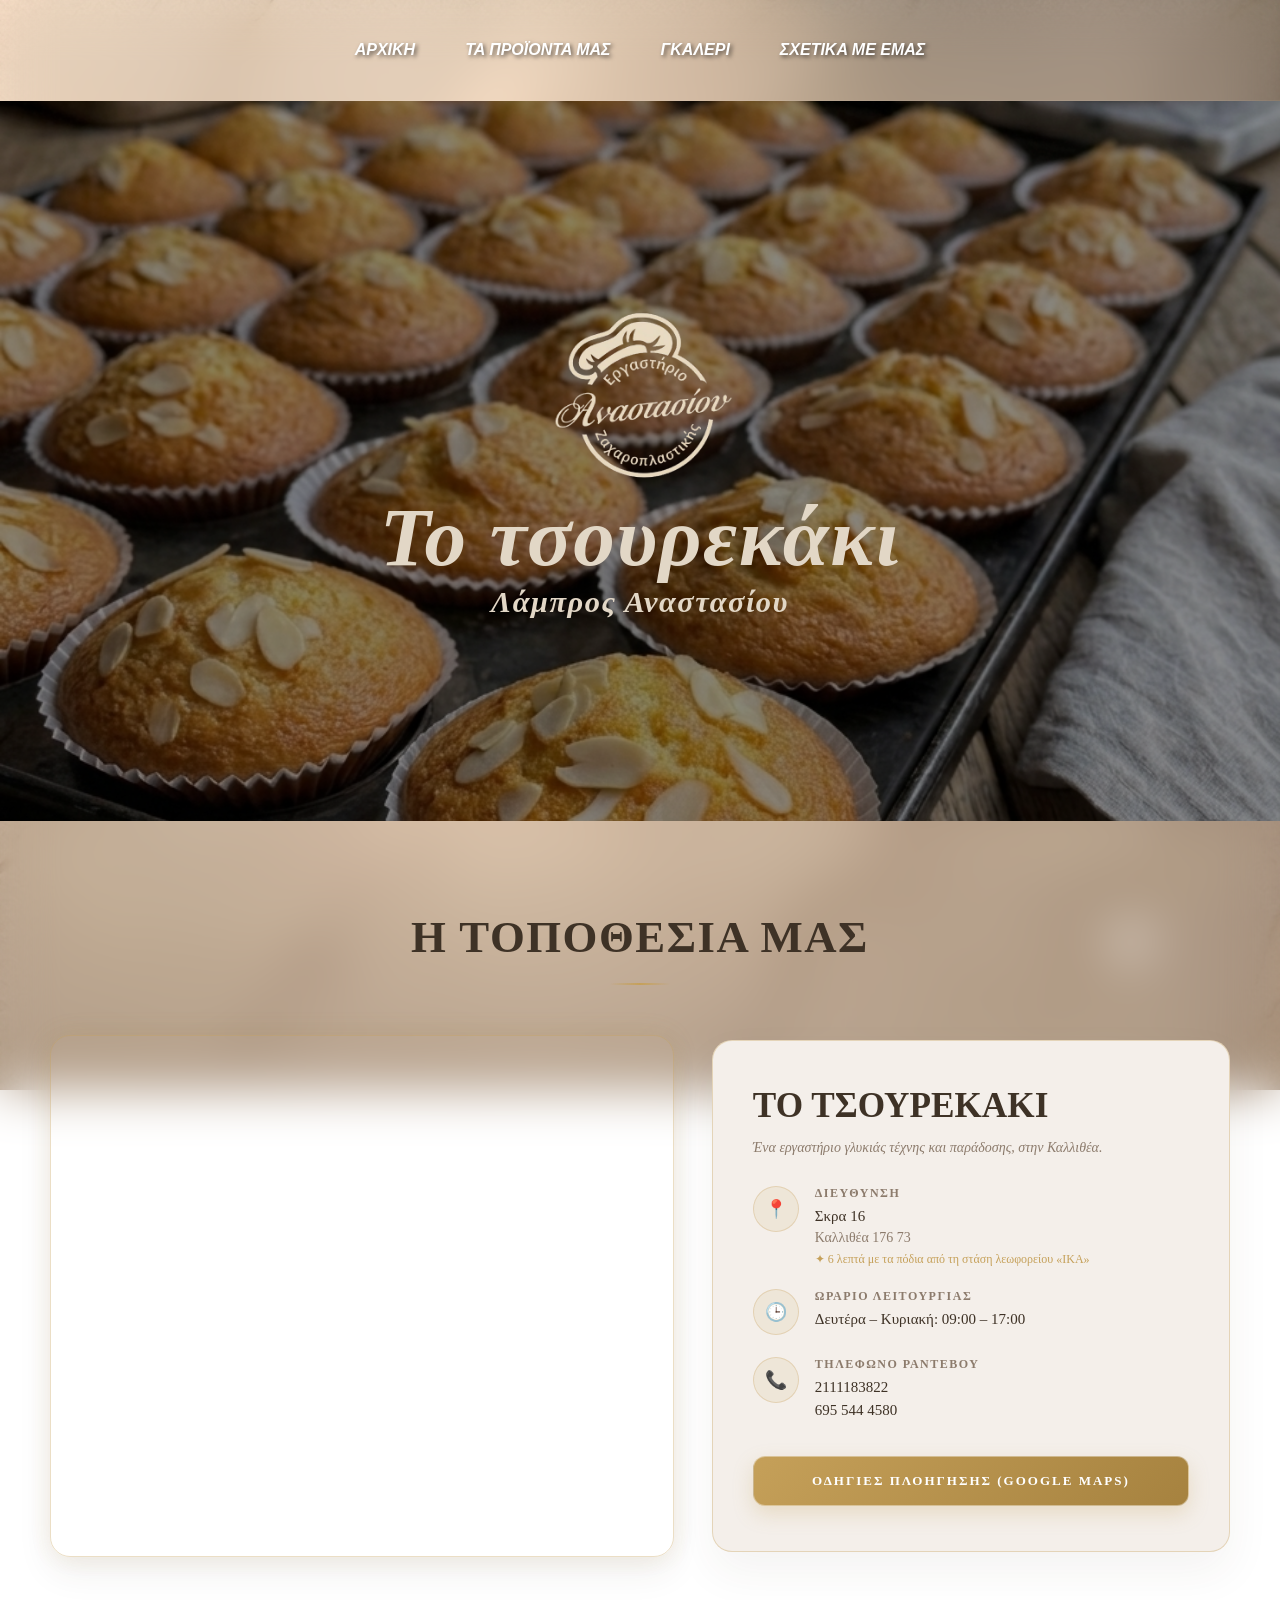
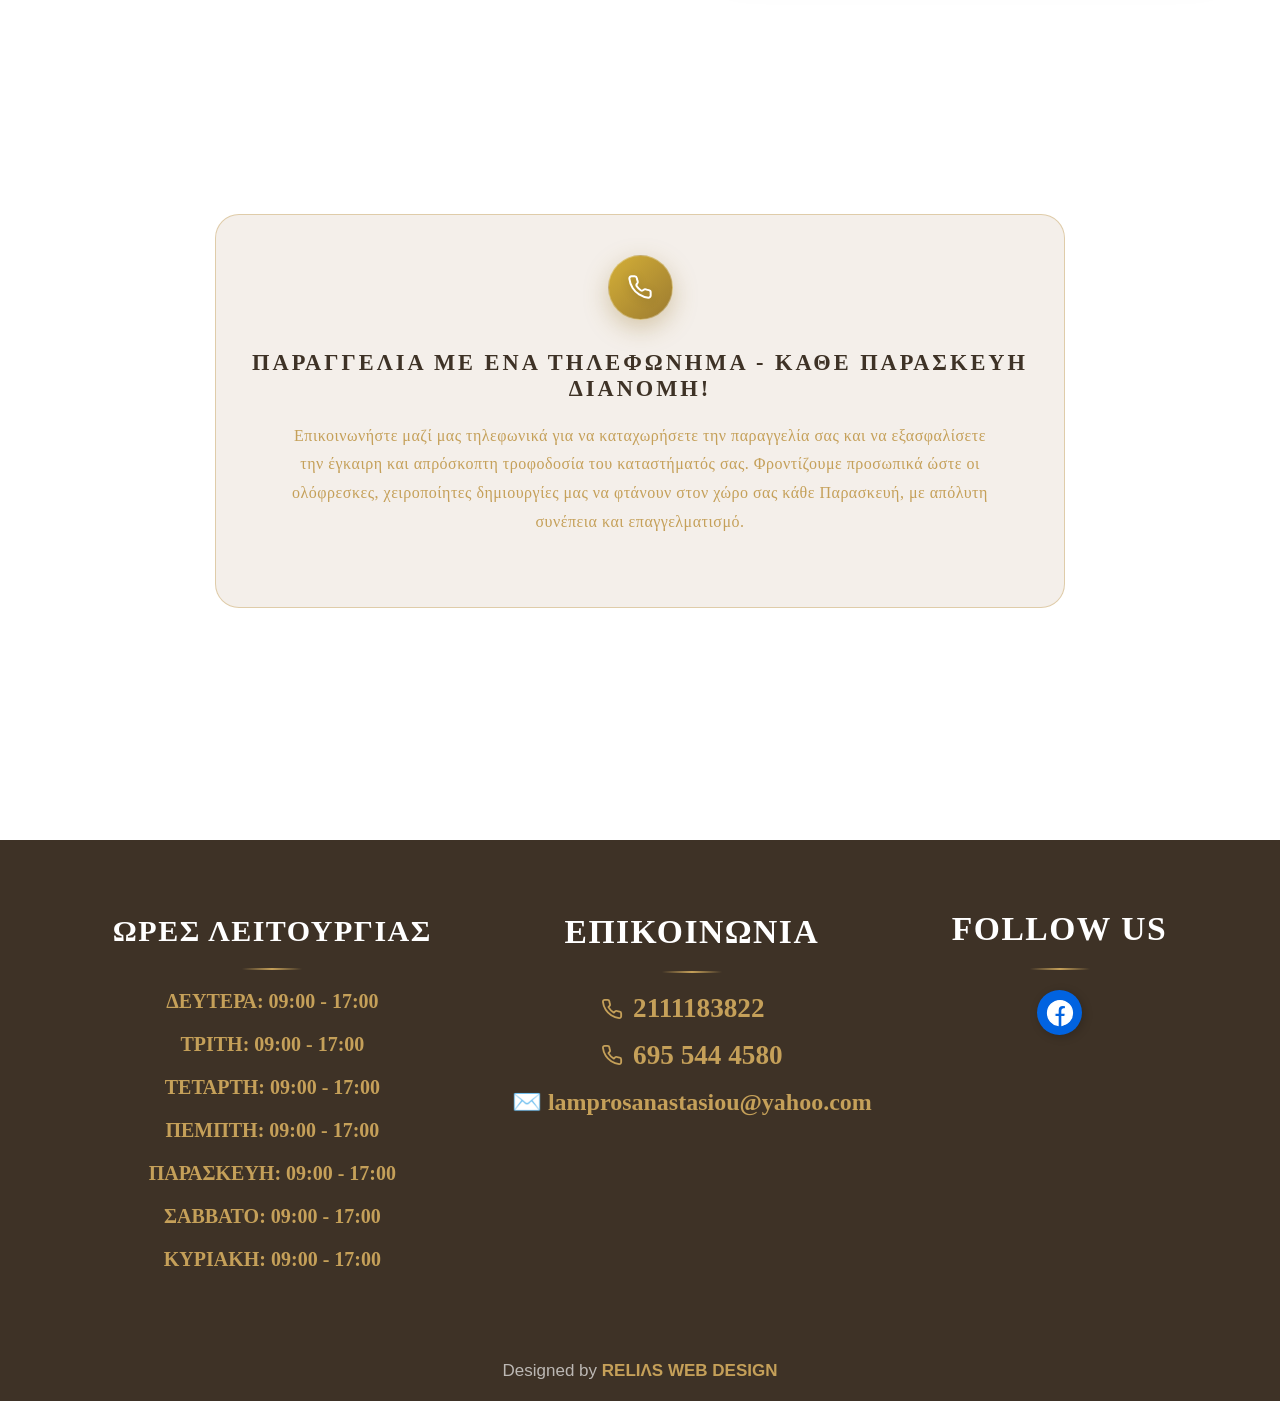
<file: index.html>
<!DOCTYPE html>
<html lang="el">
<head>
    <meta charset="UTF-8">
    <meta name="viewport" content="width=device-width, initial-scale=1.0">

    <!-- CSS & Favicon -->
    <link rel="stylesheet" href="style.css">
     <link rel="icon" type="image/png" href="images/logo-original-removebg-preview.png">

    <!-- SEO Title & Description -->
    <title>Το Τσουρεκάκι | Εργαστήριο Ζαχαροπλαστικής Καλλιθέα | Λάμπρος Αναστασίου</title>
    <meta name="description" content="Το Τσουρεκάκι στην Καλλιθέα (Λάμπρος Αναστασίου). Παραδοσιακός φούρνος & ζαχαροπλαστείο με 54 χρόνια ιστορίας. Αφράτα τσουρέκια, κέικ, muffin, ψωμί & παραδοσιακά γλυκά.">
    <meta name="keywords" content="Το Τσουρεκάκι, Το Τσουρεκάκι Καλλιθέα, Λάμπρος Αναστασίου, φούρνος Καλλιθέα, ζαχαροπλαστείο Καλλιθέα, αρτοποιείο Καλλιθέα, φρέσκο τσουρέκι Καλλιθέα, παραδοσιακό τσουρέκι, γλυκά Καλλιθέα, ψωμί Καλλιθέα, muffin Καλλιθέα, τσουρεκι, τσουρεκακι">

    <!-- Social Media / Open Graph Meta Tags -->
    <meta property="og:title" content="Το Τσουρεκάκι | Εργαστήριο Ζαχαροπλαστικής Καλλιθέα">
    <meta property="og:description" content="54 χρόνια παράδοσης στην Καλλιθέα. Ανακαλύψτε τα φρέσκα τσουρέκια, τα γλυκά και τα παραδοσιακά μας αρτοσκευάσματα.">
    <meta property="og:image" content="https://totsourekaki.gr/images/logo-original.jpg">
    <meta property="og:type" content="website">
    <meta property="og:url" content="https://totsourekaki.gr/">
    <meta property="og:locale" content="el_GR">

    <!-- Canonical URL -->
    <link rel="canonical" href="https://totsourekaki.gr/">

    <!-- Schema.org Data για τοπική αναζήτηση (Local SEO) -->
    <script type="application/ld+json">
    {
      "@context": "https://schema.org",
      "@type": "Bakery",
      "name": "Το Τσουρεκάκι",
      "image": "https://totsourekaki.gr/images/logo-original.jpg",
      "url": "https://totsourekaki.gr",
      "telephone": "+302111183822",
      "address": {
        "@type": "PostalAddress",
        "streetAddress": "Σκρά 16",
        "addressLocality": "Καλλιθέα",
        "postalCode": "17673",
        "addressRegion": "Αττική",
        "addressCountry": "GR"
      },
      "priceRange": "€"
    }
    </script>
</head>
<body>
    
    
        
    

   <!-- nav bar -->
<nav class="navbar">
    <ul>
        <!-- <img id="logo" class="logo-link" src="images/logo-original-removebg-preview.png" alt="TO TSOUREKAKI Logo"> -->
        <li><a href="index.html">ΑΡΧΙΚΗ</a></li>
        <li><a href="index-my-products.html">ΤΑ ΠΡΟΪΟΝΤΑ ΜΑΣ</a></li>
        <li><a href="gallery.html">ΓΚΑΛΕΡΙ</a></li>
        <li id="about"><a href="index-about-us.html">ΣΧΕΤΙΚΑ ΜΕ ΕΜΑΣ</a></li>
    </ul>
</nav>

    <div class="background-wrapper">
    <!-- Η εικόνα φόντου -->
    <img id="first_photo" src="images/background.jpg" alt="products">
    
    <!-- Το σκοτεινό κάλυμμα και το περιεχόμενο -->
    <div class="cover">
        <img id="bull" src="images/logo-original-removebg-preview.png" alt="TO TSOUREKAKI logo">
        <h1 id="name_of_logo">Το τσουρεκάκι</h1>
        <h1 id="shop">Λάμπρος Αναστασίου</h1>
        
    </div>
</div>








<div id="page_google_maps">




<div class="luxury-location-section">
    <div class="location-wrapper">
        
        <!-- ΤΙΤΛΟΣ SECTION -->
        <div class="location-header">
            
            <h2 class="location-title">Η ΤΟΠΟΘΕΣΙΑ ΜΑΣ</h2>
            <div class="booking-line"></div>
        </div>

        <!-- ΚΥΡΙΩΣ ΠΕΡΙΕΧΟΜΕΝΟ -->
        <div class="location-grid">
            
            <!-- 1. ΔΙΑΔΡΑΣΤΙΚΟΣ ΧΑΡΤΗΣ (GOOGLE MAP) -->
            <div class="map-box">
                <iframe src="https://www.google.com/maps/embed?pb=!1m18!1m12!1m3!1d3146.1833622798263!2d23.701664876154684!3d37.94950437194187!2m3!1f0!2f0!3f0!3m2!1i1024!2i768!4f13.1!3m3!1m2!1s0x14a1bd0055ac2001%3A0xd82c061d935b08c8!2zzqTOvyDOpM-Dzr_Phc-BzrXOus6xzrrOuSDOm86szrzPgM-Bzr_PgiDOkc69zrHPg8-EzrHPg86vzr_PhQ!5e0!3m2!1sel!2sgr!4v1791461508726!5m2!1sel!2sgr" width="600" height="450" style="border:0;" allowfullscreen="" loading="lazy" referrerpolicy="strict-origin-when-cross-origin"></iframe>
            </div>

            <!-- 2. ΠΟΛΥΤΕΛΗΣ ΚΑΡΤΑ ΠΛΗΡΟΦΟΡΙΩΝ -->
            <div class="location-card">
                <h3 class="salon-name">ΤΟ ΤΣΟΥΡΕΚΑΚΙ</h3>
                <p class="salon-tagline">Ένα εργαστήριο γλυκιάς τέχνης και παράδοσης, στην Καλλιθέα.</p>
                
                <div class="info-list">
                    
                    <!-- ΔΙΕΥΘΥΝΣΗ -->
                    <div class="info-item">
                        <div class="info-icon">📍</div>
                        <div class="info-text">
                            <strong>Διεύθυνση</strong>
                            <p>Σκρα 16</p>
                            <p class="sub-detail">Καλλιθέα 176 73</p>
                            <span class="sub-hint">✦ 6 λεπτά με τα πόδια από τη στάση λεωφορείου «ΙΚΑ»</span>
                        </div>
                    </div>

                    <!-- ΩΡΑΡΙΟ -->
                    <div class="info-item">
                        <div class="info-icon">🕒</div>
                        <div class="info-text">
                            <strong>Ωράριο Λειτουργίας</strong>
                            <p>Δευτέρα – Κυριακή: 09:00 – 17:00</p>
                            
                        </div>
                    </div>

                    <!-- ΤΗΛΕΦΩΝΟ -->
                    <div class="info-item">
                        <div class="info-icon">📞</div>
                        <div class="info-text">
                            <strong>Τηλέφωνο Ραντεβού</strong>
                            <p><a href="tel:2111183822">2111183822</a></p>
                            <p><a href="tel:6955444580">695 544 4580</a></p>
                        </div>
                    </div>

                </div>

                <!-- ΚΟΥΜΠΙ ΟΔΗΓΙΩΝ -->
                <a href="https://maps.app.goo.gl/dBEy4itP1bPoMY1t5" target="_blank" rel="noopener noreferrer" class="directions-btn">
                    ΟΔΗΓΙΕΣ ΠΛΟΗΓΗΣΗΣ (GOOGLE MAPS)
                </a>

            </div>

        </div>
    </div>
</div>
    


<div class="delivery">
    <div id="block-of-delivery">
        <a href="tel:+695 544 4580" style="text-decoration: none;">
         <button class="button">
            <svg xmlns="http://www.w3.org/2000/svg" width="32" viewBox="0 0 32 32" height="32" fill="none" class="svg-icon"><path stroke-width="2" stroke-linecap="round" stroke="#fff" fill-rule="evenodd" d="m24.8868 19.1288c-1.0274-.1308-2.036-.3815-3.0052-.7467-.7878-.29-1.6724-.1034-2.276.48-.797.8075-2.0493.9936-2.9664.3258-1.4484-1.055-2.7233-2.3295-3.7783-3.7776-.6681-.9168-.4819-2.1691.3255-2.9659.5728-.6019.7584-1.4748.4802-2.2577-.3987-.98875-.6792-2.02109-.8358-3.07557-.2043-1.03534-1.1138-1.7807-2.1694-1.77778h-3.18289c-.60654-.00074-1.18614.25037-1.60035.69334-.40152.44503-.59539 1.03943-.53345 1.63555.344 3.31056 1.47164 6.49166 3.28961 9.27986 1.64878 2.5904 3.84608 4.7872 6.43688 6.4356 2.7927 1.797 5.9636 2.9227 9.2644 3.289h.1778c.5409.0036 1.0626-.2 1.4581-.569.444-.406.6957-.9806.6935-1.5822v-3.1821c.0429-1.0763-.7171-2.0185-1.7782-2.2046z" clip-rule="evenodd"></path></svg>
        </button>
        </a>
        
            <h1 id="title-of-delivery">ΠΑΡΑΓΓΕΛΙΑ ΜΕ ΕΝΑ ΤΗΛΕΦΩΝΗΜΑ - ΚΑΘΕ ΠΑΡΑΣΚΕΥΗ ΔΙΑΝΟΜΗ!</h1>
<p id="delivery-text">Επικοινωνήστε μαζί μας τηλεφωνικά για να καταχωρήσετε την παραγγελία σας και να εξασφαλίσετε την έγκαιρη και απρόσκοπτη τροφοδοσία του καταστήματός σας. Φροντίζουμε προσωπικά ώστε οι ολόφρεσκες, χειροποίητες δημιουργίες μας να φτάνουν στον χώρο σας κάθε Παρασκευή, με απόλυτη συνέπεια και επαγγελματισμό.</p>
<!-- <p id="phone-number-delivery">Τηλέφωνα: <br> <br> 2111183822<br> <br> 695 544 4580</p> -->

        </div>
</div>




<div class="info-container">
    <div class="hours-box">
        <p id="open">ΩΡΕΣ ΛΕΙΤΟΥΡΓΙΑΣ</p>
        <div class="booking-line"></div>
        <p>ΔΕΥΤΕΡΑ: 09:00 - 17:00</p>
        <p>ΤΡΙΤΗ: 09:00 - 17:00</p>
        <p>ΤΕΤΑΡΤΗ: 09:00 - 17:00</p>
        <p>ΠΕΜΠΤΗ: 09:00 - 17:00</p>
        <p>ΠΑΡΑΣΚΕΥΗ: 09:00 - 17:00</p>
        <p>ΣΑΒΒΑΤΟ: 09:00 - 17:00</p>
        <p>ΚΥΡΙΑΚΗ: 09:00 - 17:00</p>
    </div>

    <div class="tel-box">
        <p id="contact">ΕΠΙΚΟΙΝΩΝΙΑ</p>
        <div class="booking-line"></div>
        <h3 id="tel">
    <a href="tel:2117252531" style="margin-bottom: 15px;">
        <svg width="22" height="22" viewBox="0 0 24 24" fill="none" stroke="currentColor" stroke-width="2" stroke-linecap="round" stroke-linejoin="round">
            <path d="M22 16.92v3a2 2 0 0 1-2.18 2 19.79 19.79 0 0 1-8.63-3.07 19.5 19.5 0 0 1-6-6 19.79 19.79 0 0 1-3.07-8.67A2 2 0 0 1 4.11 2h3a2 2 0 0 1 2 1.72 12.84 12.84 0 0 0 .7 2.81 2 2 0 0 1-.45 2.11L8.09 9.91a16 16 0 0 0 6 6l1.27-1.27a2 2 0 0 1 2.11-.45 12.84 12.84 0 0 0 2.81.7A2 2 0 0 1 22 16.92z"></path>
        </svg>
        <span>2111183822</span>
        
    </a>
    <br>
    <a href="tel:6955444580">
        <svg width="22" height="22" viewBox="0 0 24 24" fill="none" stroke="currentColor" stroke-width="2" stroke-linecap="round" stroke-linejoin="round">
            <path d="M22 16.92v3a2 2 0 0 1-2.18 2 19.79 19.79 0 0 1-8.63-3.07 19.5 19.5 0 0 1-6-6 19.79 19.79 0 0 1-3.07-8.67A2 2 0 0 1 4.11 2h3a2 2 0 0 1 2 1.72 12.84 12.84 0 0 0 .7 2.81 2 2 0 0 1-.45 2.11L8.09 9.91a16 16 0 0 0 6 6l1.27-1.27a2 2 0 0 1 2.11-.45 12.84 12.84 0 0 0 2.81.7A2 2 0 0 1 22 16.92z"></path>
        </svg>
        <span>695 544 4580</span>
        
    </a>
</h3>
        <a id="email" href="mailto:lamprosanastasiou@gmail.com" class="email-link">✉️ lamprosanastasiou@yahoo.com</a>
    </div>

    <div class="social-box">
        <p id="follow-title">FOLLOW US</p>
        <div class="booking-line"></div>
        <a href="https://www.facebook.com/groups/244526065632083/" target="_blank" style="text-decoration: none;">
        
<!-- From Uiverse.io by Yaya12085 --> 
<button class="Btn">
  
  <div class="sign"><svg fill="#ffffff" viewBox="0 0 24 24" xmlns="http://www.w3.org/2000/svg" stroke="#ffffff"><g id="SVGRepo_bgCarrier" stroke-width="0"></g><g id="SVGRepo_tracerCarrier" stroke-linecap="round" stroke-linejoin="round"></g><g id="SVGRepo_iconCarrier"> <path d="M12 2.03998C6.5 2.03998 2 6.52998 2 12.06C2 17.06 5.66 21.21 10.44 21.96V14.96H7.9V12.06H10.44V9.84998C10.44 7.33998 11.93 5.95998 14.22 5.95998C15.31 5.95998 16.45 6.14998 16.45 6.14998V8.61998H15.19C13.95 8.61998 13.56 9.38998 13.56 10.18V12.06H16.34L15.89 14.96H13.56V21.96C15.9164 21.5878 18.0622 20.3855 19.6099 18.57C21.1576 16.7546 22.0054 14.4456 22 12.06C22 6.52998 17.5 2.03998 12 2.03998Z"></path> </g></svg></div>
  
  <div class="text">Facebook</div>
</button>






  
        </a>
    </div>
</div>

<div class="footer-signature">
    <a id="link_relias" href="https://www.reliaswebdesign.gr/">
    Designed by <span class="designer-name">RELIΛS WEB DESIGN</span>
    </a>
</div>



   


</body>
</html>
</file>
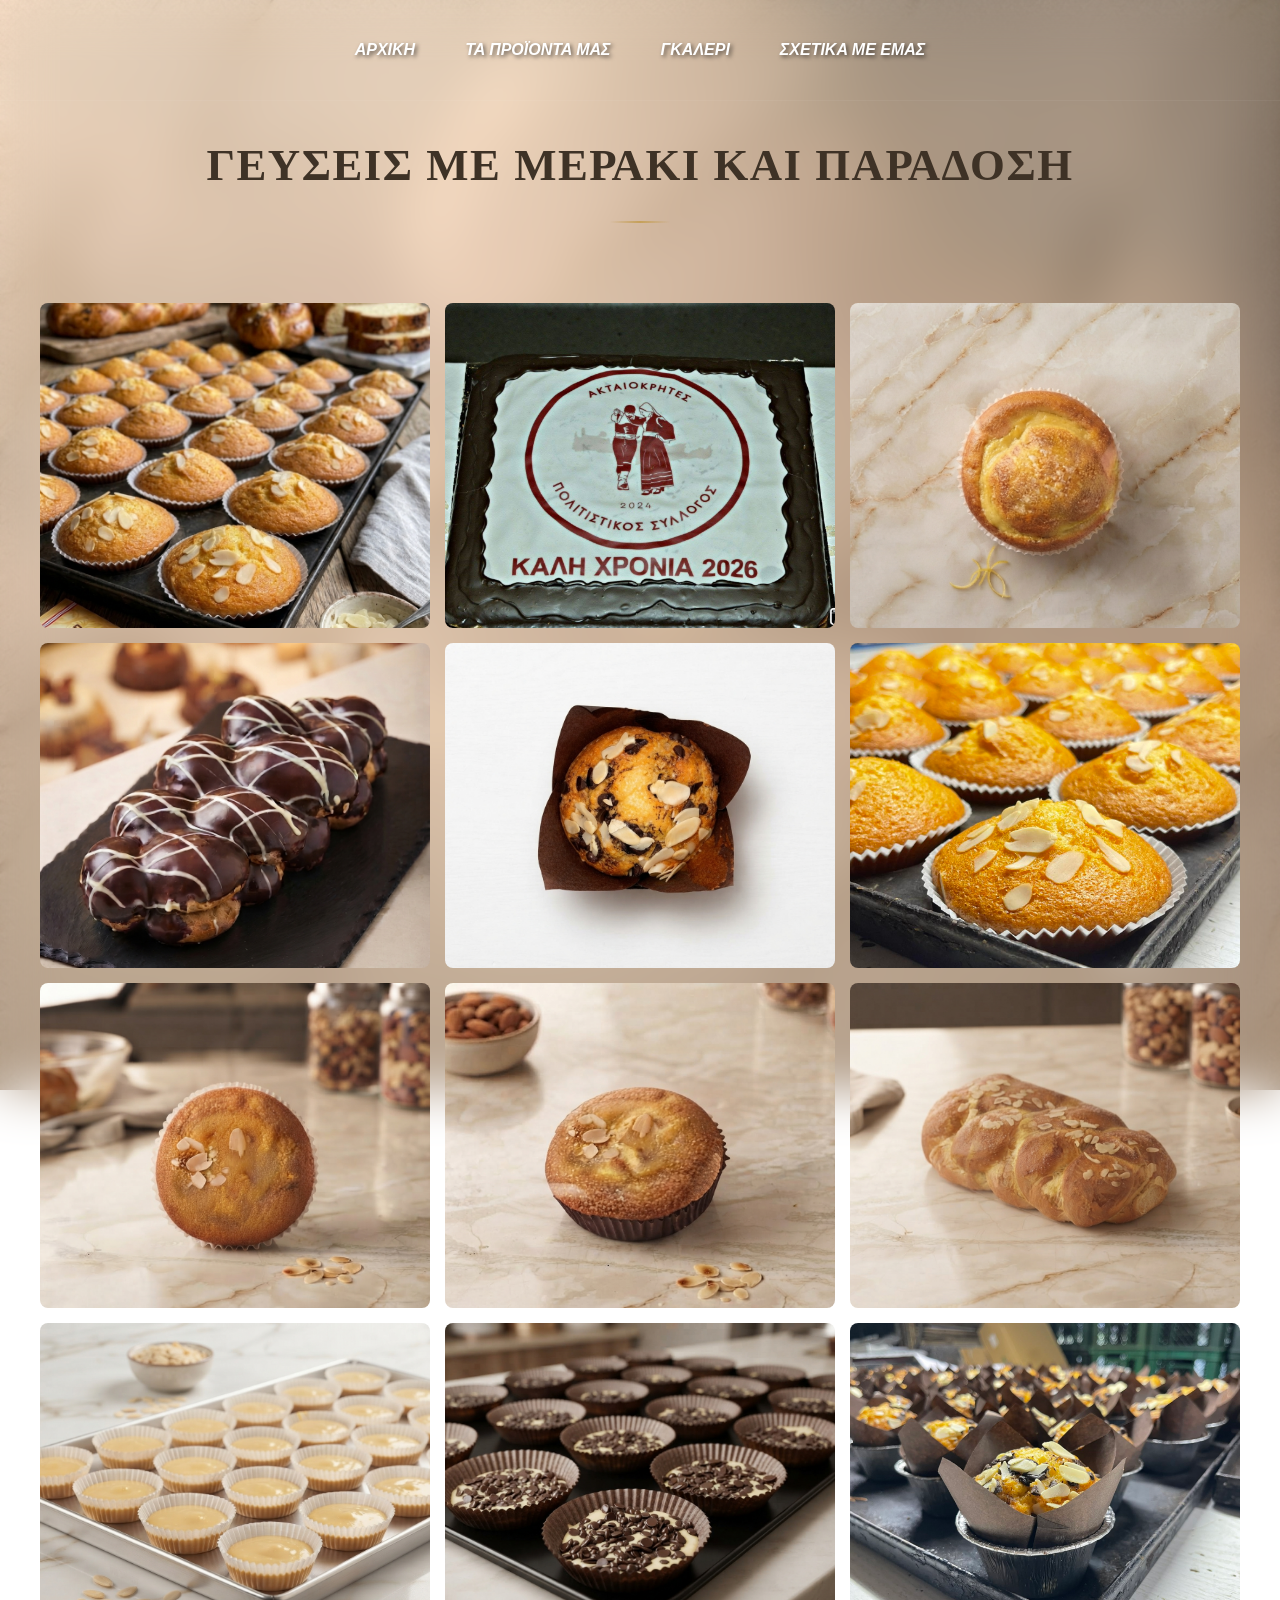
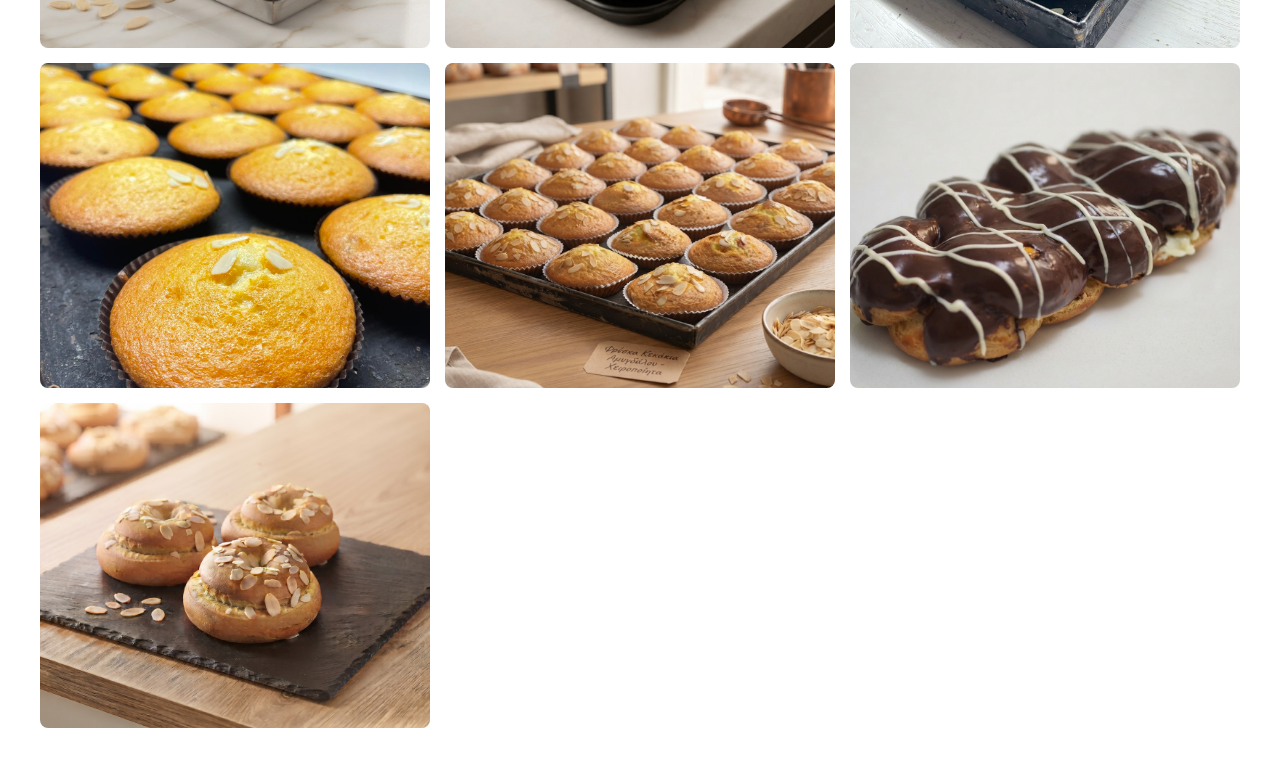
<file: gallery.html>
<!DOCTYPE html>
<html lang="en">
<head>
    <meta charset="UTF-8">
    <meta name="viewport" content="width=device-width, initial-scale=1.0">
    <title>ΤΟ ΤΣΟΥΡΕΚΑΚΙ | ΓΚΑΛΕΡΙ</title>
    <link rel="stylesheet" href="gallery.css">
    <link rel="icon" href="images/logo-original.jpg" type="image/png">
</head>
<body>
    

   <nav class="navbar">
    <ul>
        <!-- <img id="logo" class="logo-link" src="images/logo background.png" alt="Alexis Butchery Logo"> -->
        <li><a href="index.html">ΑΡΧΙΚΗ</a></li>
        <li><a href="index-my-products.html">ΤΑ ΠΡΟΪΟΝΤΑ ΜΑΣ</a></li>
        <li><a href="gallery.html">ΓΚΑΛΕΡΙ</a></li>
        <li id="about"><a href="index-about-us.html">ΣΧΕΤΙΚΑ ΜΕ ΕΜΑΣ</a></li>
    </ul>
</nav>

<div>

    <h1 id="title-gallery">ΓΕΥΣΕΙΣ ΜΕ ΜΕΡΑΚΙ ΚΑΙ ΠΑΡΑΔΟΣΗ</h1>
    <div class="booking-line"></div>


    <div class="gallery">
        <img src="images/background.jpg" alt="ALEXIS BUTCHERY">
        <img src="images/pita.jpg" alt="ALEXIS BUTCHERY">
        <img src="images/lemoni siskevasmeno.jpg" alt="ALEXIS BUTCHERY">
        <img src="images/tsoureki-sokolatenio2.jpg" alt="ALEXIS BUTCHERY">
        <img src="images/muffins.jpg" alt="ALEXIS BUTCHERY">
        <img src="images/sketo polla.jpg" alt="ALEXIS BUTCHERY">
        <img src="images/sketo siskevasmeno.jpg" alt="ALEXIS BUTCHERY">
        <img src="images/sokolata siskevasmeno.jpg" alt="ALEXIS BUTCHERY">
        <img src="images/tsoureki.jpg" alt="ALEXIS BUTCHERY">
        <img src="images/prin.jpg" alt="ALEXIS BUTCHERY">
        <img src="images/sokolata prin.jpg" alt="ALEXIS BUTCHERY">
        <img src="images/muffins2.jpg" alt="ALEXIS BUTCHERY">
        <img src="images/sokolata polla.jpg" alt="ALEXIS BUTCHERY">
        <img src="images/sketo polla gemini.jpg" alt="ALEXIS BUTCHERY">
        <img src="images/tsoureki-sokolatenio.jpg" alt="ALEXIS BUTCHERY">
        <img src="images/tsoureki mikro.jpg" alt="ALEXIS BUTCHERY">
    </div>
</div>





</body>
</html>
</file>
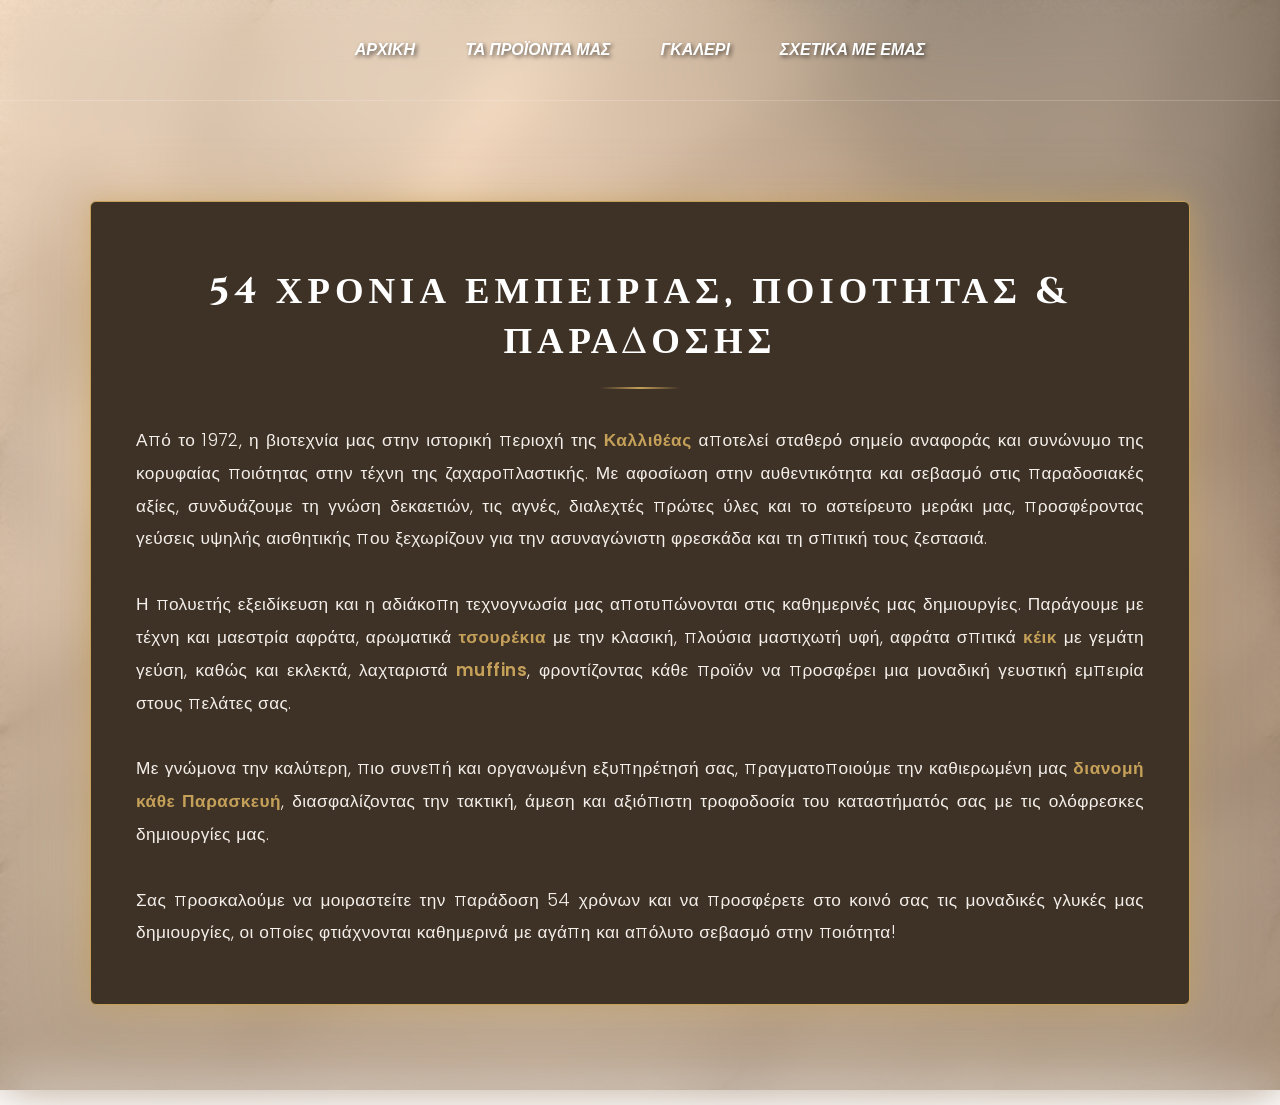
<file: index-about-us.html>
<!DOCTYPE html>
<html lang="el">
<head>
    <meta charset="UTF-8">
    <meta name="viewport" content="width=device-width, initial-scale=1.0">
    <title>ΤΟ ΤΣΟΥΡΕΚΑΚΙ | ΣΧΕΤΙΚΑ ΜΕ ΕΜΑΣ</title>
    <link rel="stylesheet" href="style-about-us.css">
    <link href="https://fonts.googleapis.com/css2?family=Poppins:wght@400;600;800&display=swap" rel="stylesheet">
    <link rel="icon" href="images/logo-original.jpg" type="image/png">
    <link href="https://fonts.googleapis.com/css2?family=Cinzel:wght@600;700&display=swap" rel="stylesheet">
</head>
<body>

   <!-- nav bar -->
<nav class="navbar">
    <ul>
        <!-- <img id="logo" class="logo-link" src="images/logo background.png" alt="ΤΟ ΤΣΟΥΡΕΚΑΚΙ"> -->
        <li><a href="index.html">ΑΡΧΙΚΗ</a></li>
        <li><a href="index-my-products.html">ΤΑ ΠΡΟΪΟΝΤΑ ΜΑΣ</a></li>
        <li><a href="gallery.html">ΓΚΑΛΕΡΙ</a></li>
        <li id="about"><a href="index-about-us.html">ΣΧΕΤΙΚΑ ΜΕ ΕΜΑΣ</a></li>
    </ul>
</nav>



<div class="div_paragraph">
    <h1 class="title_of_paragraph">54 ΧΡΟΝΙΑ ΕΜΠΕΙΡΙΑΣ, ΠΟΙΟΤΗΤΑΣ & ΠΑΡΑΔΟΣΗΣ</h1>
    <div class="booking-line"></div>
    <p id="paragraph">
        Από το 1972, η βιοτεχνία μας στην ιστορική περιοχή της <strong>Καλλιθέας</strong> αποτελεί σταθερό σημείο αναφοράς και συνώνυμο της κορυφαίας ποιότητας στην τέχνη της ζαχαροπλαστικής. Με αφοσίωση στην αυθεντικότητα και σεβασμό στις παραδοσιακές αξίες, συνδυάζουμε τη γνώση δεκαετιών, τις αγνές, διαλεχτές πρώτες ύλες και το αστείρευτο μεράκι μας, προσφέροντας γεύσεις υψηλής αισθητικής που ξεχωρίζουν για την ασυναγώνιστη φρεσκάδα και τη σπιτική τους ζεστασιά.<br><br>

        Η πολυετής εξειδίκευση και η αδιάκοπη τεχνογνωσία μας αποτυπώνονται στις καθημερινές μας δημιουργίες. Παράγουμε με τέχνη και μαεστρία αφράτα, αρωματικά <strong>τσουρέκια</strong> με την κλασική, πλούσια μαστιχωτή υφή, αφράτα σπιτικά <strong>κέικ</strong> με γεμάτη γεύση, καθώς και εκλεκτά, λαχταριστά <strong>muffins</strong>, φροντίζοντας κάθε προϊόν να προσφέρει μια μοναδική γευστική εμπειρία στους πελάτες σας.<br><br>

        Με γνώμονα την καλύτερη, πιο συνεπή και οργανωμένη εξυπηρέτησή σας, πραγματοποιούμε την καθιερωμένη μας <strong>διανομή κάθε Παρασκευή</strong>, διασφαλίζοντας την τακτική, άμεση και αξιόπιστη τροφοδοσία του καταστήματός σας με τις ολόφρεσκες δημιουργίες μας.<br><br>

        Σας προσκαλούμε να μοιραστείτε την παράδοση 54 χρόνων και να προσφέρετε στο κοινό σας τις μοναδικές γλυκές μας δημιουργίες, οι οποίες φτιάχνονται καθημερινά με αγάπη και απόλυτο σεβασμό στην ποιότητα!
    </p>
</div>
</file>
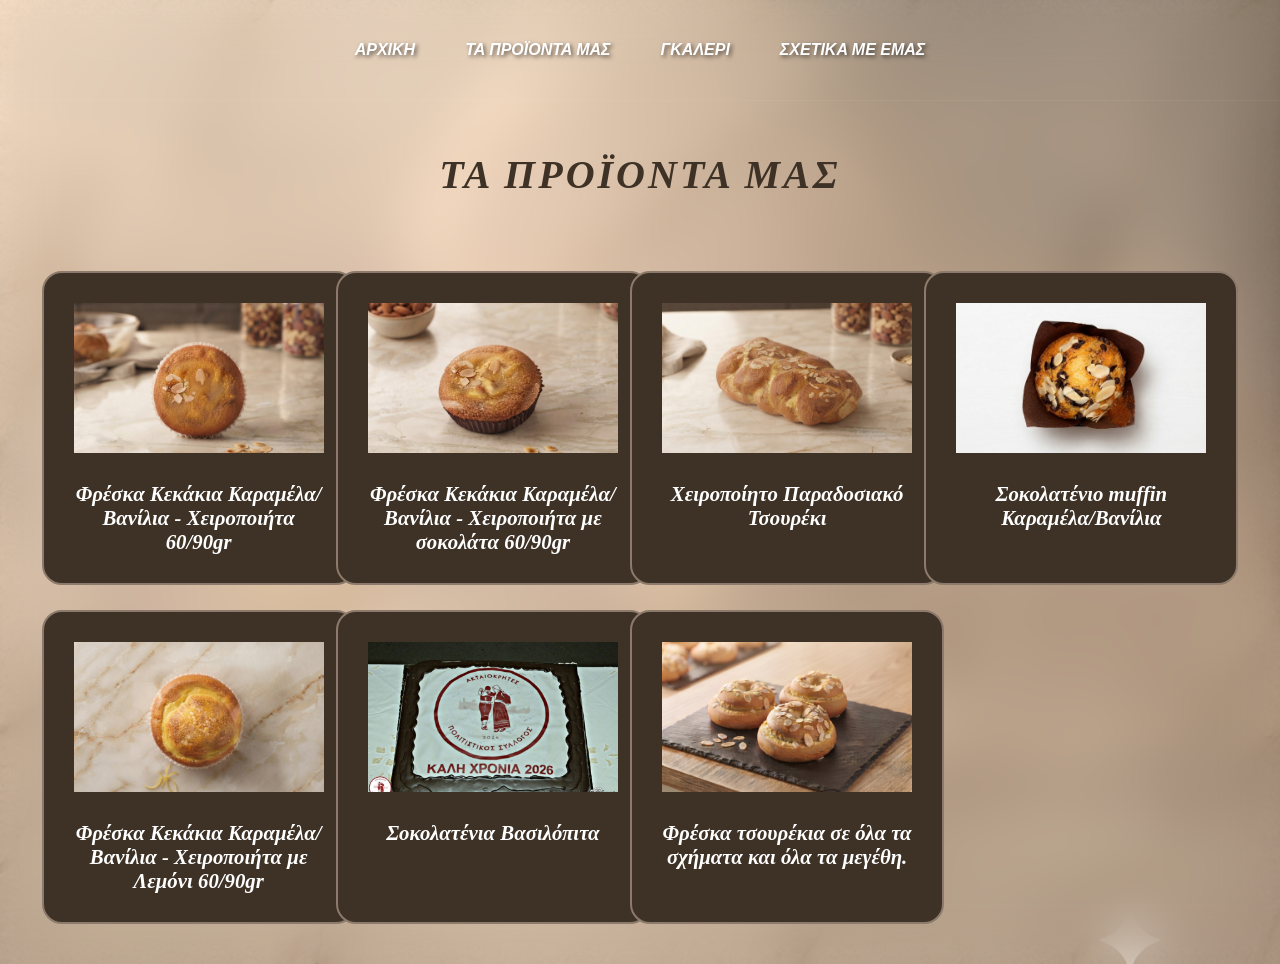
<file: index-my-products.html>
<!DOCTYPE html>
<html lang="en">
<head>
    <meta charset="UTF-8">
    <meta name="viewport" content="width=device-width, initial-scale=1.0">
    <link rel="stylesheet" href="style-my-products.css">
    <title>ΤΟ ΤΣΟΥΡΕΚΑΚΙ | ΤΑ ΠΡΟΪΟΝΤΑ ΜΑΣ</title>
    <link rel="icon" href="images/logo-original.jpg" type="image/png"> 
</head>
<body>

<div class="background-image"></div>
    <div class="blur-overlay"></div>

    <!-- nav bar -->
<nav class="navbar">
    <ul>
        <!-- <img id="logo" class="logo-link" src="images/logo background.png" alt="Alexis Butchery Logo"> -->
        <li><a href="index.html">ΑΡΧΙΚΗ</a></li>
        <li><a href="index-my-products.html">ΤΑ ΠΡΟΪΟΝΤΑ ΜΑΣ</a></li>
        <li><a href="gallery.html">ΓΚΑΛΕΡΙ</a></li>
        <li id="about"><a href="index-about-us.html">ΣΧΕΤΙΚΑ ΜΕ ΕΜΑΣ</a></li>
    </ul>
</nav>

<h2 class="section-label">ΤΑ ΠΡΟΪΟΝΤΑ ΜΑΣ</h2>

<section class="services-section">
    <div class="services-grid">
        <div class="service-box">
            <div class="icon">
                <img class="product-img" src="images/sketo siskevasmeno.jpg" alt="Λωξάνδρα">
            </div>
            <h3 class="product-title">Φρέσκα Κεκάκια Καραμέλα/Βανίλια - Χειροποιήτα 60/90gr</h3>
        </div>

        <div class="service-box">
            <div class="icon">
                <img class="product-img" src="images/sokolata siskevasmeno.jpg" alt="Κριθαρότο Λαχανικών">
            </div>
            <h3 class="product-title">Φρέσκα Κεκάκια Καραμέλα/Βανίλια - Χειροποιήτα με σοκολάτα 60/90gr</h3>
        </div>

        <div class="service-box">
            <div class="icon">
                <img class="product-img" src="images/tsoureki.jpg" alt="Ριζότο του Αγρότη">
            </div>
            <h3 class="product-title">Χειροποίητο Παραδοσιακό Τσουρέκι</h3>
        </div>

        <div class="service-box">
            <div class="icon">
                <img class="product-img" src="images/muffins.jpg" alt="Ριζότο του καλοφαγά">
            </div>
            <h3 class="product-title">Σοκολατένιο muffin Καραμέλα/Βανίλια</h3>
        </div>

        <div class="service-box">
            <div class="icon">
                <img class="product-img" src="images/lemoni siskevasmeno.jpg" alt="Κριθαρότο για κοτόπουλο">
            </div>
            <h3 class="product-title">Φρέσκα Κεκάκια Καραμέλα/Βανίλια - Χειροποιήτα με Λεμόνι 60/90gr</h3>
        </div>

        <div class="service-box">
            <div class="icon">
                <img class="product-img" src="images/pita.jpg" alt="Πίτα">
            </div>
            <h3 class="product-title">Σοκολατένια Βασιλόπιτα</h3>
        </div>
        
        <div class="service-box">
            <div class="icon">
                <img class="product-img" src="images/tsoureki mikro.jpg" alt="Πίτα">
            </div>
            <h3 class="product-title">Φρέσκα τσουρέκια σε όλα τα σχήματα και όλα τα μεγέθη.</h3>
        </div>

         


        
  
    </div>
</section>



</body>
</html>
</file>
<file: style.css>
:root {
    --gold-primary: #C5A059;     /* Το ζεστό χρυσό της φωτογραφίας */
    --gold-hover: #A6823F;       /* Πιο σκούρο χρυσό για το hover */
    --bg-marble: #F4EFEA;        /* Απαλό μπεζ / μαρμάρινο φόντο */
    --card-bg: #FFFFFF;          /* Καθαρό λευκό για την κάρτα */
    --text-dark: #3E3226;        /* Σκούρο σοκολατί/καφέ για τα γράμματα (όχι μαύρο) */
    --text-muted: #8C7B6C;       /* Απαλό γκρι-καφέ για τις ετικέτες */
}

body {
    margin: 0;
    padding: 0;
    box-sizing: border-box;
    background-image: url('images/Gemini_Generated_Image_6t20ou6t20ou6t20.png');
    background-attachment: fixed;
    background-position: center;
    background-repeat: no-repeat;
    background-size: cover;
    min-height: 100vh; 
    backdrop-filter: blur(25px);
    -webkit-backdrop-filter: blur(25px);  
}







/* --- 1. ΓΕΝΙΚΕΣ ΡΥΘΜΙΣΕΙΣ NAVBAR --- */
.navbar ul {
    list-style-type: none;
    background: rgba(10, 25, 32, 0);
    backdrop-filter: blur(25px);
    margin: 0;
    padding: 0 5%; 
    display: flex;
    align-items: center;    
    justify-content: center; /* Κεντράρει τα li (Home, κλπ) στη μέση */
    height: 100px;
    position: relative;      /* Απαραίτητο για να στοιχιστεί το logo απόλυτα */
    border-bottom: 1px solid rgba(255, 255, 255, 0.05);
    font-style: italic;
}

/* --- 2. ΡΥΘΜΙΣΕΙΣ LOGO (ΤΕΡΜΑ ΑΡΙΣΤΕΡΑ) --- */
.logo-link {
    position: absolute;      /* Βγάζει το logo από τη ροή και το "καρφώνει" */
    left: 3%;                /* Τέρμα αριστερά (ίδιο margin με το padding του ul) */
    background: none !important;
    border: none !important;
    padding: 0 !important;
    margin: 0 !important;
    box-shadow: none !important;
    display: flex;
    align-items: center;
    text-decoration: none;
}

#logo {
    height: 80px; 
    width: auto;
    background: transparent !important;
    transition: transform 0.3s ease;
}

/* --- 3. ΡΥΘΜΙΣΕΙΣ ΓΙΑ ΤΑ LINKS (MENU) --- */
.navbar li {
    display: flex;
    align-items: center;
    margin: 0 5px; /* Μικρή απόσταση μεταξύ των λέξεων */
}

/* Αφαιρούμε το "order" γιατί τώρα τα θέλουμε στη σειρά τους */
.navbar li { order: unset !important; }

.navbar a {
    font-family: 'Oswald', sans-serif;
    font-size: 1rem;
    color: white;
    text-decoration: none;
    padding: 12px 20px;
    border-radius: 12px;
    text-transform: uppercase;
    font-weight: 600;
    text-shadow: 2px 2px 4px rgba(0, 0, 0, 0.6);
    transition: all 0.4s ease;
}

/* HOVER ΓΙΑ ΤΑ LINKS */
.navbar a:not(.logo-link):hover {
    background: rgba(255, 255, 255, 0.08);
    transform: translateY(-3px);
    color: var(--gold-primary);
}
#name_of_logo, #shop {
    font-family: 'Playfair Display', serif;
    font-style: italic;
    font-weight: 700;
    letter-spacing: 1.5px;
    color: RGB(226, 215, 198);
    
    text-align: center;
}

/* --- 4. RESPONSIVE ΓΙΑ ΚΙΝΗΤΑ --- */
@media (max-width: 950px) {
    .navbar ul {
        height: 90px; /* Μικρύναμε ελαφρώς το ύψος */
        flex-direction: row; 
        flex-wrap: nowrap; /* ΚΡΙΣΙΜΟ: Απαγορεύει στις λέξεις να αλλάξουν γραμμή */
        justify-content: space-between; 
        padding: 0 10px; /* Λιγότερο κενό δεξιά-αριστερά στην οθόνη */
    }
    
    .logo-link {
        position: static; 
        margin: 0 !important;
    }

    #logo {
        height: 45px; /* Μικραίνει το logo για να δώσει χώρο στις λέξεις */
    }

    .navbar li {
        margin: 0 1px; /* Ελάχιστο κενό ανάμεσα στα li */
    }

    .navbar a {
        font-size: 0.7rem; /* Πιο μικρή γραμματοσειρά για να χωράνε σίγουρα */
        padding: 6px 6px; /* Μειώνουμε το εσωτερικό κενό (padding) των κουμπιών */
        white-space: nowrap; /* Εμποδίζει το "OUR TEAM" να σπάσει σε δύο γραμμές */
    }
    
    .title_of_paragraph {
        letter-spacing: 2px !important;
        font-size: 1.4rem !important;
    }
}


.background-wrapper {
    position: relative; /* Απαραίτητο για να κλειδώσει το cover μέσα */
    width: 100%;
    height: 80vh; /* Ή όποιο ύψος θέλεις, π.χ. 500px */
    overflow: hidden;
}

#first_photo {
    width: 100%;
    height: 100%;
    object-fit: cover;
    display: block;
}

.cover {
    /* Δημιουργεί το σκοτεινό φίλτρο πάνω από την εικόνα */
    position: absolute;
    top: 0;
    left: 0;
    width: 100%;
    height: 100%;
    background-color: rgba(0, 0, 0, 0.468); /* Αυξάνεις το 0.5 αν το θες πιο σκούρο */
    
    /* Κεντράρει τα πάντα (λογότυπο και κείμενα) */
    display: flex;
    flex-direction: column;
    justify-content: center;
    align-items: center;
    text-align: center;
}

#name_of_logo { 
    
    font-size: 5.2rem;
    
    margin: 0;
}

#shop { 
    
    font-size: 1.9rem;
    
    
    margin: 0;
}

#bull { 
    width: 250px; /* Καλύτερα σταθερό μέγεθος ή % */
    margin-top: 0px; 
}






/* Χρυσή διακοσμητική γραμμή */
.booking-line {
    width: 60px;
    height: 2px;
    background: linear-gradient(90deg, transparent, var(--gold-primary, #C5A059), transparent);
    margin: 20px auto;
}





/* ==========================================
   SECTION CONTAINER
   ========================================== */
.luxury-location-section {
    /* background-color: var(--bg-marble); */
    margin-top: 0%;
    padding: 90px 50px;
    display: flex;
    justify-content: center;
    position: relative;
    margin-bottom: 0px;
}

.location-wrapper {
    max-width: 1200px;
    width: 100%;
}

/* HEADER STYLES */
.location-header {
    text-align: center;
    margin-bottom: 50px;
}



.location-title {
    font-family: 'Playfair Display', serif;
    font-size: 2.8rem;
    font-weight: 700;
    letter-spacing: 1.5px;
    color: var(--text-dark);
    margin: 0;
}

.gold-line {
    width: 70px;
    height: 2px;
    background: linear-gradient(90deg, transparent, var(--gold-primary), transparent);
    margin: 15px auto 0 auto;
}

/* GRID LAYOUT */
.location-grid {
    display: grid;
    grid-template-columns: 1.2fr 1fr;
    gap: 40px;
    align-items: center;
}

/* MAP STYLES */
.map-box {
    width: 100%;
    height: 520px;
    border-radius: 20px;
    overflow: hidden;
    border: 1px solid rgba(197, 160, 89, 0.35);
    box-shadow: 0 15px 35px rgba(62, 50, 38, 0.08),
                0 0 25px rgba(197, 160, 89, 0.15);
    transition: transform 0.4s ease, box-shadow 0.4s ease;
}

.map-box:hover {
    transform: translateY(-4px);
    box-shadow: 0 20px 40px rgba(62, 50, 38, 0.12),
                0 0 35px rgba(197, 160, 89, 0.25);
}

.map-box iframe,
.map-box .google-map {
    width: 100% !important;
    height: 100% !important;
    border: 0;
}

/* INFO CARD STYLES */
.location-card {
    background: var(--bg-marble);
    border: 1px solid rgba(197, 160, 89, 0.35);
    border-radius: 20px;
    padding: 45px 40px;
    box-shadow: 0 20px 45px rgba(62, 50, 38, 0.06);
}

.salon-name {
    font-family: 'Playfair Display', serif;
    font-size: 2.2rem;
    color: var(--text-dark);
    margin: 0 0 6px 0;
}

.salon-tagline {
    font-size: 14px;
    color: var(--text-muted);
    margin-bottom: 30px;
    font-style: italic;
}

/* INFO ITEMS */
.info-list {
    display: flex;
    flex-direction: column;
    gap: 22px;
    margin-bottom: 35px;
   
}

.info-item {
    display: flex;
    align-items: flex-start;
    gap: 16px;
}

.info-icon {
    font-size: 18px;
    background: rgba(197, 160, 89, 0.12);
    border: 1px solid rgba(197, 160, 89, 0.3);
    color: var(--gold-primary);
    width: 44px;
    height: 44px;
    border-radius: 50%;
    display: flex;
    align-items: center;
    justify-content: center;
    flex-shrink: 0;
}

.info-text strong {
    display: block;
    font-size: 12px;
    text-transform: uppercase;
    letter-spacing: 1.5px;
    color: var(--text-muted);
    margin-bottom: 4px;
}

.info-text p {
    margin: 0;
    font-size: 15px;
    color: var(--text-dark);
    font-weight: 500;
    line-height: 1.5;
}

.info-text p a {
    color: var(--text-dark);
    text-decoration: none;
    transition: color 0.3s ease;
}

.info-text p a:hover {
    color: var(--gold-primary);
}

.sub-detail {
    color: var(--text-muted) !important;
    font-size: 14px !important;
    font-weight: 400 !important;
}

.sub-hint {
    display: block;
    font-size: 12px;
    color: var(--gold-primary);
    margin-top: 4px;
    font-weight: 500;
}

/* DIRECTIONS BUTTON */
.directions-btn {
    display: block;
    width: 100%;
    text-align: center;
    padding: 16px 0;
    background: linear-gradient(135deg, var(--gold-primary) 0%, var(--gold-hover) 100%);
    color: #FFFFFF;
    font-weight: 600;
    font-size: 13px;
    letter-spacing: 2px;
    text-transform: uppercase;
    text-decoration: none;
    border-radius: 12px;
    border: 1px solid rgba(255, 255, 255, 0.4);
    box-shadow: 0 8px 20px rgba(197, 160, 89, 0.25);
    transition: all 0.4s ease;
    box-sizing: border-box;
}

.directions-btn:hover {
    transform: translateY(-2px);
    box-shadow: 0 12px 25px rgba(197, 160, 89, 0.4);
    border-color: #FFFFFF;
}

/* RESPONSIVE DESIGN FOR MOBILE */
@media (max-width: 900px) {
    .location-grid {
        grid-template-columns: 1fr;
        gap: 30px;
    }

    .map-box {
        height: 350px;
    }

    .location-card {
        padding: 30px 20px;
    }

    .location-title {
        font-size: 2.2rem;
    }

    .salon-name {
        font-size: 1.8rem;
    }
}






/* --- Διόρθωση για να μην βγαίνει οριζόντιο scrollbar --- */
.delivery, #block-of-delivery {
    box-sizing: border-box; /* Υπολογίζει τα padding μέσα στο πλάτος */
}

.delivery {
    display: flex;
    flex-direction: column;
    align-items: center;
    justify-content: center;
    text-align: center;
    width: 100%;
    padding: 40px 15px; /* Μικρότερο padding στις άκρες για κινητά */
    margin-top: 5%;
    overflow-x: hidden; /* Αποτρέπει τυχόν overflow */
}

#block-of-delivery {
    position: relative;
    margin-top: 5%;
    width: 100%;
    max-width: 850px; /* Θα πιάνει έως 850px αλλά θα προσαρμόζεται σε μικρές οθόνες */
    height: auto;
    background-color: var(--bg-marble);
    border-radius: 24px;
    border: 1px solid rgba(197, 160, 89, 0.45);
    /* box-shadow: 0 20px 50px rgba(0, 0, 0, 0.08), inset 0 0 35px rgba(197, 160, 89, 0.06); */
    padding: 40px 20px; /* Ασφαλή εσωτερικά περιθώρια */
    box-sizing: border-box;
    transition: all 0.4s ease;
}

.button {
    margin-top: 0;
    margin-bottom: 20px;
    display: inline-flex;
    justify-content: center;
    align-items: center;
    width: 65px;
    height: 65px;
    border-radius: 50%;
    border: 1px solid rgba(255, 255, 255, 0.3);
    background: linear-gradient(135deg, #d4af37 0%, #9c7b30 100%);
    box-shadow: 0 8px 25px rgba(156, 123, 48, 0.35);
    cursor: pointer;
    transition: transform 0.3s ease, box-shadow 0.3s ease;
}

.button:hover {
    transform: translateY(-3px) scale(1.05);
    box-shadow: 0 12px 30px rgba(156, 123, 48, 0.5);
    background: linear-gradient(135deg, #e2bd43 0%, #aa8635 100%);
}

.svg-icon {
    stroke: #fff;
    filter: drop-shadow(0 2px 4px rgba(0, 0, 0, 0.15));
}

#title-of-delivery {
    font-style: normal;
    margin-top: 10px;
    font-size: 1.4rem;
    font-weight: 800;
    text-align: center;
    text-transform: uppercase;
    margin-bottom: 20px;
    color: var(--text-dark);
    letter-spacing: 3px;
}

#delivery-text {
    max-width: 700px;
    margin: 0 auto 30px auto;
    font-size: 1rem;
    line-height: 1.8;
    text-align: center;
    color: var(--gold-primary);
    font-weight: 400;
    padding: 0 10px;
    letter-spacing: 0.5px;
}

#phone-number-delivery {
    color: var(--text-dark);
    font-size: 1.4rem;
    font-weight: 700;
    letter-spacing: 2px;
    margin-top: 15px;
    display: inline-block;
    padding-bottom: 6px;
}





.info-container {
    display: flex;
    justify-content: center;   /* Κεντράρει όλο το div στη σελίδα */
    align-items: flex-start;   /* Ευθυγραμμίζει τα περιεχόμενα στην κορυφή */
    gap: 80px; 
    background-color: var(--text-dark);
    color: var(--gold-primary);
    padding: 50px 20px;
    margin-top: 15%;
    font-family: Arial, sans-serif;
}

.hours-box {
    margin-top: 2%;
    text-align: left;
}

#open {
    font-family: 'Playfair Display', serif;
    font-size: 2.8rem;
    font-weight: 700;
    letter-spacing: 1.5px;
    color: var(--card-bg);
    text-align: center;
    margin-top: 0;
}

.hours-box p {
    text-align: center;
    font-size: 1.2rem;
    font-weight: bold;
    font-family: 'Playfair Display', serif;
}

.tel-box {
    padding-top: 5px; 
    margin-top: 0.8%;
    display: flex;
    flex-direction: column;
    align-items: center;
    
}

#contact {
    font-family: 'Playfair Display', serif;
    font-size: 2.1rem;
    font-weight: 700;
    letter-spacing: 1.5px;
    color: var(--card-bg);
    text-align: center;
    margin-top: 8px;
    margin-bottom: 0px;
}

#tel {
    margin-top: 0;
    margin-bottom:0;
    white-space: nowrap;
}

#tel a {
    font-family: 'Playfair Display', serif;
    font-size: 1.7rem;
    font-weight: bold;
    color: var(--gold-primary);
    text-decoration: none; /* Αφαιρεί τη μπλε γραμμή */
    display: inline-flex;
    align-items: center;
    gap: 10px; /* Απόσταση ανάμεσα στο εικονίδιο και τον αριθμό */
    transition: color 0.3s ease;
    
}

#tel a:hover {
    color: var(--gold-hover); /* Αλλάζει σε σκούρο χρυσό στο hover */
}

#tel a svg {
    stroke: var(--gold-primary);
    transition: stroke 0.3s ease;
}

#tel a:hover svg {
    stroke: var(--gold-hover);
}

#email {
    font-size: 1.5rem;
    color: white;
    margin-top: 10px;
    text-decoration: none;
    font-weight: bold;
    font-family: 'Playfair Display', serif;
    color: var(--gold-primary);
    margin-top: 0%;
}

/* Νέα Στήλη για το Instagram */
.social-box {
    margin-top: 1%;
    display: flex;
    flex-direction: column;
    align-items: center;
}

#follow-title {
    font-family: 'Playfair Display', serif;
    font-size: 2.1rem;
    font-weight: 700;
    letter-spacing: 1.5px;
    color: var(--card-bg);
    text-align: center;
    margin-top: 8px;
    margin-bottom: 0px;
}

#link_relias{
    text-decoration: none;
    color: #ffffffa7;
}

.footer-signature {
    clear: both;               
    width: 100%;
    background-color:var(--text-dark);
    color: #777;
    text-align: center;         
    padding: 20px 30px;        
    font-size: 17px;
    font-family: Arial, sans-serif;
    box-sizing: border-box;
    display: block;            
}

.designer-name {
    color: var(--gold-primary);;
    font-weight: bold;
    font-family: Arial, sans-serif;
}

/* Ρυθμίζουμε όλα τα p μέσα στο container */
.info-container p {
    font-size: 20px; 
    text-align: center;
}

/* Ειδικό στυλ για τον τίτλο και το τηλέφωνο */
#open, #tel {
    font-size: 30px;
    font-weight: bold;
    margin-bottom: 15px;
}






























/* From Uiverse.io by Yaya12085 */ 
.Btn {
  display: flex;
  align-items: center;
  justify-content: flex-start;
  width: 45px;
  height: 45px;
  border: none;
  border-radius: 50%;
  cursor: pointer;
  position: relative;
  overflow: hidden;
  transition-duration: .3s;
  box-shadow: 2px 2px 10px rgba(0, 0, 0, 0.199);
  background-color: #0163E0;
}

/* plus sign */
.sign {
  width: 100%;
  transition-duration: .3s;
  display: flex;
  align-items: center;
  justify-content: center;
}

.sign svg {
  width: 30px;
}

.sign svg path {
  fill: white;
}
/* text */
.text {
  position: absolute;
  right: 0%;
  width: 0%;
  opacity: 0;
  color: white;
  font-size: 1.2em;
  font-weight: 600;
  transition-duration: .3s;
}
/* hover effect on button width */
.Btn:hover {
  width: 150px;
  border-radius: 40px;
  transition-duration: .3s;
}

.Btn:hover .sign {
  width: 30%;
  transition-duration: .3s;
  padding-left: 10px;
}
/* hover effect button's text */
.Btn:hover .text {
  opacity: 1;
  width: 70%;
  transition-duration: .3s;
  padding-right: 10px;
}
/* button click effect*/
.Btn:active {
  transform: translate(2px ,2px);
}



/* --- MEDIA QUERIES ΓΙΑ ΚΙΝΗΤΑ --- */
@media (max-width: 768px) {
    .info-container {
        flex-direction: column;
        align-items: center;
        gap: 50px;
        text-align: center;
    }
    
    .hours-box, .tel-box, .social-box {
        margin-top: 0;
        text-align: center;
    }

    #open, #contact, #follow-title {
        margin-bottom: 15px;
    }

    .footer-signature {
        text-align: center;    
        padding: 15px;
    }

    /* 💡 1. Το εξωτερικό κουτί του χάρτη */
    .google-map {
        width: 88% !important;               /* Αφήνει 6% κενό αριστερά & 6% δεξιά */
        max-width: 400px !important;          /* Δεν απλώνει πολύ */
        margin: 20px auto 30px auto !important;/* Κεντράρισμα στη μέση της οθόνης */
        display: block !important;
        border-radius: 16px !important;
        box-shadow: 0 10px 25px rgba(0, 0, 0, 0.3);
        overflow: hidden !important;          /* Κόβει τις γωνίες του iframe */
    }

    /* 💡 2. Το ίδιο το iframe του Google Maps μέσα στο κουτί */
    .google-map iframe {
        width: 75% !important;
        height: 250px !important;             /* Μικρότερο & κομψό ύψος για κινητά */
        border-radius: 16px !important;
    }
}
</file>
<file: gallery.css>
html{
    overflow-x: hidden;
    width: 100%;
}

:root {
    --gold-primary: #C5A059;     /* Το ζεστό χρυσό της φωτογραφίας */
    --gold-hover: #A6823F;       /* Πιο σκούρο χρυσό για το hover */
    --bg-marble: #F4EFEA;        /* Απαλό μπεζ / μαρμάρινο φόντο */
    --card-bg: #FFFFFF;          /* Καθαρό λευκό για την κάρτα */
    --text-dark: #3E3226;        /* Σκούρο σοκολατί/καφέ για τα γράμματα (όχι μαύρο) */
    --text-muted: #8C7B6C;       /* Απαλό γκρι-καφέ για τις ετικέτες */
}

body {
    margin: 0;
    padding: 0;
    box-sizing: border-box;
    background-image: url('images/Gemini_Generated_Image_6t20ou6t20ou6t20.png');
    background-attachment: fixed;
    background-position: center;
    background-repeat: no-repeat;
    background-size: cover;
    min-height: 100vh; 
    backdrop-filter: blur(25px);
    -webkit-backdrop-filter: blur(25px);
    
}







/* --- 1. ΓΕΝΙΚΕΣ ΡΥΘΜΙΣΕΙΣ NAVBAR --- */
.navbar ul {
    list-style-type: none;
    background: rgba(10, 25, 32, 0);
    backdrop-filter: blur(25px);
    margin: 0;
    padding: 0 5%; 
    display: flex;
    align-items: center;    
    justify-content: center; /* Κεντράρει τα li (Home, κλπ) στη μέση */
    height: 100px;
    position: relative;      /* Απαραίτητο για να στοιχιστεί το logo απόλυτα */
    border-bottom: 1px solid rgba(255, 255, 255, 0.05);
    font-style: italic;
}

/* --- 2. ΡΥΘΜΙΣΕΙΣ LOGO (ΤΕΡΜΑ ΑΡΙΣΤΕΡΑ) --- */
.logo-link {
    position: absolute;      /* Βγάζει το logo από τη ροή και το "καρφώνει" */
    left: 3%;                /* Τέρμα αριστερά (ίδιο margin με το padding του ul) */
    background: none !important;
    border: none !important;
    padding: 0 !important;
    margin: 0 !important;
    box-shadow: none !important;
    display: flex;
    align-items: center;
    text-decoration: none;
}

#logo {
    height: 80px; 
    width: auto;
    background: transparent !important;
    transition: transform 0.3s ease;
}

/* --- 3. ΡΥΘΜΙΣΕΙΣ ΓΙΑ ΤΑ LINKS (MENU) --- */
.navbar li {
    display: flex;
    align-items: center;
    margin: 0 5px; /* Μικρή απόσταση μεταξύ των λέξεων */
}

/* Αφαιρούμε το "order" γιατί τώρα τα θέλουμε στη σειρά τους */
.navbar li { order: unset !important; }

.navbar a {
    font-family: 'Oswald', sans-serif;
    font-size: 1rem;
    color: white;
    text-decoration: none;
    padding: 12px 20px;
    border-radius: 12px;
    text-transform: uppercase;
    font-weight: 600;
    text-shadow: 2px 2px 4px rgba(0, 0, 0, 0.6);
    transition: all 0.4s ease;
}

/* HOVER ΓΙΑ ΤΑ LINKS */
.navbar a:not(.logo-link):hover {
    background: rgba(255, 255, 255, 0.08);
    transform: translateY(-3px);
    color: var(--gold-primary);
}

#name_of_logo, #shop {
    font-style: italic;
    /* Χρώμα που μοιάζει με ασήμι/μέταλλο */
    background: linear-gradient(to bottom, #cfd9df 0%, #e2ebf0 100%);
    -webkit-background-clip: text;
    -webkit-text-fill-color: transparent;
    /* Η λεπτομέρεια: Σκληρή σκιά που δίνει όγκο */
    filter: drop-shadow(2px 2px 0px #c5a214) 
            drop-shadow(5px 5px 15px rgba(0,0,0,0.5));
    letter-spacing: 3px;
}

/* --- 4. RESPONSIVE ΓΙΑ ΚΙΝΗΤΑ --- */
@media (max-width: 950px) {
    .navbar ul {
        height: 90px; /* Μικρύναμε ελαφρώς το ύψος */
        flex-direction: row; 
        flex-wrap: nowrap; /* ΚΡΙΣΙΜΟ: Απαγορεύει στις λέξεις να αλλάξουν γραμμή */
        justify-content: space-between; 
        padding: 0 10px; /* Λιγότερο κενό δεξιά-αριστερά στην οθόνη */
    }
    
    .logo-link {
        position: static; 
        margin: 0 !important;
    }

    #logo {
        height: 45px; /* Μικραίνει το logo για να δώσει χώρο στις λέξεις */
    }

    .navbar li {
        margin: 0 1px; /* Ελάχιστο κενό ανάμεσα στα li */
    }

    .navbar a {
        font-size: 0.7rem; /* Πιο μικρή γραμματοσειρά για να χωράνε σίγουρα */
        padding: 6px 6px; /* Μειώνουμε το εσωτερικό κενό (padding) των κουμπιών */
        white-space: nowrap; /* Εμποδίζει το "OUR TEAM" να σπάσει σε δύο γραμμές */
    }
    
    .title_of_paragraph {
        letter-spacing: 2px !important;
        font-size: 1.4rem !important;
    }
}




#title-gallery{
    text-align: center;
    margin-top: 3%;
    font-family: 'Playfair Display', serif;
    font-size: 2.8rem;
    font-weight: 700;
    letter-spacing: 1.5px;
    color: var(--text-dark);
    
}


.booking-line {
    width: 60px;
    height: 2px;
    background: linear-gradient(90deg, transparent, var(--gold-primary, #C5A059), transparent);
    margin: 0px auto 40px auto; /* Κεντράρει τη γραμμή κάτω από τον τίτλο */
}

.gallery {
    
    display: grid;
    /* Δημιουργεί στήλες που προσαρμόζονται αυτόματα */
    grid-template-columns: repeat(auto-fit, minmax(300px, 1fr));
    gap: 15px; 
    padding: 40px 20px;
    max-width: 1200px;
    margin: 0 auto;
}

.gallery img {
    width: 100%;
    height: 325px; /* Σταθερό ύψος για να είναι στην ίδια ευθεία */
    
    /* ΑΛΛΑΓΗ ΕΔΩ: contain αντί για cover για να μην "ζουμάρει" η αρχική φωτό */
    object-fit: cover; 
    
    /* Προαιρετικά: ένα σκούρο φόντο αν η φωτό δεν γεμίζει όλο το πλάτος */
    background-color: #2B2B2B; 
    
    border-radius: 8px;
    
}



/* Responsive για κινητά */
@media (max-width: 768px) {
    .gallery {
        grid-template-columns: 1fr;
    }
    .gallery img {
        height: 350px;
    }
}
</file>
<file: style-about-us.css>
@import url('https://fonts.googleapis.com/css2?family=Playfair+Display:wght@600&family=Poppins:wght@400;600;800&display=swap');


:root {
    --gold-primary: #C5A059;     /* Το ζεστό χρυσό της φωτογραφίας */
    --gold-hover: #A6823F;       /* Πιο σκούρο χρυσό για το hover */
    --bg-marble: #F4EFEA;        /* Απαλό μπεζ / μαρμάρινο φόντο */
    --card-bg: #FFFFFF;          /* Καθαρό λευκό για την κάρτα */
    --text-dark: #3E3226;        /* Σκούρο σοκολατί/καφέ για τα γράμματα */
    --text-muted: #8C7B6C;       /* Απαλό γκρι-καφέ για τις ετικέτες */
}

body {
    font-family: 'Poppins', sans-serif;
    margin: 0;
    padding: 0;
    box-sizing: border-box;
    background-image: url('images/Gemini_Generated_Image_6t20ou6t20ou6t20.png');
    background-attachment: fixed;
    background-position: center;
    background-repeat: no-repeat;
    background-size: cover;
    min-height: 100vh; 
    backdrop-filter: blur(25px);
    -webkit-backdrop-filter: blur(25px);
    color: var(--text-dark);
    display: flex;
    flex-direction: column; /* Τοποθετεί το Navbar πάνω και το booking από κάτω */
    align-items: center;    /* Κεντράρει την κάρτα οριζόντια */
    justify-content: flex-start;
    padding-bottom: 40px;
}


/* --- 1. ΓΕΝΙΚΕΣ ΡΥΘΜΙΣΕΙΣ NAVBAR --- */
.navbar {
    width: 100%;
    margin-bottom: 40px; /* Δημιουργεί απόσταση από το booking που βρίσκεται από κάτω */
}

.navbar ul {
    list-style-type: none;
    background: rgba(10, 25, 32, 0);
    backdrop-filter: blur(25px);
    margin: 0;
    padding: 0 5%; 
    display: flex;
    align-items: center;    
    justify-content: center; /* Κεντράρει τα li (Home, κλπ) στη μέση */
    height: 100px;
    position: relative;      /* Απαραίτητο για να στοιχιστεί το logo απόλυτα */
    border-bottom: 1px solid rgba(255, 255, 255, 0.178);
    font-style: italic;
}

/* --- 2. ΡΥΘΜΙΣΕΙΣ LOGO (ΤΕΡΜΑ ΑΡΙΣΤΕΡΑ) --- */
.logo-link {
    position: absolute;      /* Βγάζει το logo από τη ροή και το "καρφώνει" */
    left: 3%;                /* Τέρμα αριστερά (ίδιο margin με το padding του ul) */
    background: none !important;
    border: none !important;
    padding: 0 !important;
    margin: 0 !important;
    box-shadow: none !important;
    display: flex;
    align-items: center;
    text-decoration: none;
}

#logo {
    height: 80px; 
    width: auto;
    background: transparent !important;
    transition: transform 0.3s ease;
}

/* --- 3. ΡΥΘΜΙΣΕΙΣ ΓΙΑ ΤΑ LINKS (MENU) --- */
.navbar li {
    display: flex;
    align-items: center;
    margin: 0 5px; /* Μικρή απόσταση μεταξύ των λέξεων */
}

/* Αφαιρούμε το "order" γιατί τώρα τα θέλουμε στη σειρά τους */
.navbar li { order: unset !important; }

.navbar a {
    font-family: 'Oswald', sans-serif;
    font-size: 1rem;
    color: white;
    text-decoration: none;
    padding: 12px 20px;
    border-radius: 12px;
    text-transform: uppercase;
    font-weight: 600;
    text-shadow: 2px 2px 4px rgba(0, 0, 0, 0.6);
    transition: all 0.4s ease;
}

/* HOVER ΓΙΑ ΤΑ LINKS */
.navbar a:not(.logo-link):hover {
    background: rgba(255, 255, 255, 0.08);
    transform: translateY(-3px);
    color: var(--gold-primary);
}

#name_of_logo, #shop {
    font-style: italic;
    /* Χρώμα που μοιάζει με ασήμι/μέταλλο */
    background: linear-gradient(to bottom, #cfd9df 0%, #e2ebf0 100%);
    -webkit-background-clip: text;
    -webkit-text-fill-color: transparent;
    /* Η λεπτομέρεια: Σκληρή σκιά που δίνει όγκο */
    filter: drop-shadow(2px 2px 0px #c5a214) 
            drop-shadow(5px 5px 15px rgba(0,0,0,0.5));
    letter-spacing: 3px;
}

/* --- 4. RESPONSIVE ΓΙΑ ΚΙΝΗΤΑ --- */
@media (max-width: 950px) {
    .navbar ul {
        height: 90px; /* Μικρύναμε ελαφρώς το ύψος */
        flex-direction: row; 
        flex-wrap: nowrap; /* ΚΡΙΣΙΜΟ: Απαγορεύει στις λέξεις να αλλάξουν γραμμή */
        justify-content: space-between; 
        padding: 0 10px; /* Λιγότερο κενό δεξιά-αριστερά στην οθόνη */
    }
    
    .logo-link {
        position: static; 
        margin: 0 !important;
    }

    #logo {
        height: 45px; /* Μικραίνει το logo για να δώσει χώρο στις λέξεις */
    }

    .navbar li {
        margin: 0 1px; /* Ελάχιστο κενό ανάμεσα στα li */
    }

    .navbar a {
        font-size: 0.7rem; /* Πιο μικρή γραμματοσειρά για να χωράνε σίγουρα */
        padding: 6px 6px; /* Μειώνουμε το εσωτερικό κενό (padding) των κουμπιών */
        white-space: nowrap; /* Εμποδίζει το "OUR TEAM" να σπάσει σε δύο γραμμές */
    }
    
    .title_of_paragraph {
        letter-spacing: 2px !important;
        font-size: 1.4rem !important;
    }
}



/* --- DIV PARAGRAPH SECTION --- */
.div_paragraph {
    box-sizing: border-box;
    width: 90%;
    max-width: 1100px;
    background-color: var(--text-dark);
    margin: 60px auto;
    padding: 55px 45px;
    text-align: center;
    border-radius: 6px;
    border: 1.5px solid var(--gold-primary);
    
    /* Καθαρή χρυσή λάμψη (Gold Backlight Glow) χωρίς μαύρες σκιές */
    box-shadow: 0 0 25px rgba(197, 160, 89, 0.5), 
                0 0 60px rgba(197, 160, 89, 0.25);
    
    caret-color: transparent;
}

.title_of_paragraph {
    margin-top: 10px;
    margin-bottom: 0;
    text-align: center;
    font-family: 'Cinzel', serif;
    letter-spacing: 5px;
    font-size: 2.3rem;
    font-weight: 700;
    color: #FFFFFF;
    letter-spacing: 5px;
    text-transform: uppercase;
}

.booking-line {
    width: 80px;
    height: 2px;
    background: linear-gradient(90deg, transparent, var(--gold-primary, #C5A059), transparent);
    margin: 20px auto 35px auto;
}

#paragraph {
    font-family: 'Poppins', sans-serif;
    color: #F4EFEA;
    font-size: 1.08rem;
    line-height: 1.9;
    letter-spacing: 0.4px;
    text-align: justify;
    text-justify: inter-word;
    font-weight: 300;
    margin: 0;
    -webkit-font-smoothing: antialiased;
    -moz-osx-font-smoothing: grayscale;
}

/* Χρυσή έμφαση στις λέξεις-κλειδιά */
#paragraph strong {
    color: var(--gold-primary);
    font-weight: 600;
    letter-spacing: 0.5px;
}

/* --- RESPONSIVE ΓΙΑ ΚΙΝΗΤΑ --- */
@media (max-width: 768px) {
    .div_paragraph {
        width: 95%;
        padding: 35px 22px;
        margin: 40px auto;
        /* Προσαρμοσμένη λάμψη για μικρότερες οθόνες */
        box-shadow: 0 0 20px rgba(197, 160, 89, 0.4), 
                    0 0 40px rgba(197, 160, 89, 0.2);
    }

    .title_of_paragraph {
        font-size: 1.5rem !important;
        letter-spacing: 2.5px !important;
    }

    #paragraph {
        font-size: 0.95rem;
        line-height: 1.7;
        text-align: left;
        letter-spacing: 0.2px;
    }
}
</file>
<file: style-my-products.css>
:root {
    --gold-primary: #C5A059;     /* Το ζεστό χρυσό της φωτογραφίας */
    --gold-hover: #A6823F;       /* Πιο σκούρο χρυσό για το hover */
    --bg-marble: #F4EFEA;        /* Απαλό μπεζ / μαρμάρινο φόντο */
    --card-bg: #FFFFFF;          /* Καθαρό λευκό για την κάρτα */
    --text-dark: #3E3226;        /* Σκούρο σοκολατί/καφέ για τα γράμματα (όχι μαύρο) */
    --text-muted: #8C7B6C;       /* Απαλό γκρι-καφέ για τις ετικέτες */
}

body {
    margin: 0;
    padding: 0;
    box-sizing: border-box;
    background-image: url('images/Gemini_Generated_Image_6t20ou6t20ou6t20.png');
    background-attachment: fixed;
    background-position: center;
    background-repeat: no-repeat;
    background-size: cover;
    min-height: 100vh; 
    backdrop-filter: blur(25px);
    -webkit-backdrop-filter: blur(25px);  
}




/* --- 1. ΓΕΝΙΚΕΣ ΡΥΘΜΙΣΕΙΣ NAVBAR --- */
.navbar ul {
    list-style-type: none;
    background: rgba(10, 25, 32, 0);
    backdrop-filter: blur(25px);
    margin: 0;
    padding: 0 5%; 
    display: flex;
    align-items: center;    
    justify-content: center; /* Κεντράρει τα li (Home, κλπ) στη μέση */
    height: 100px;
    position: relative;      /* Απαραίτητο για να στοιχιστεί το logo απόλυτα */
    border-bottom: 1px solid rgba(255, 255, 255, 0.05);
    font-style: italic;
}

/* --- 2. ΡΥΘΜΙΣΕΙΣ LOGO (ΤΕΡΜΑ ΑΡΙΣΤΕΡΑ) --- */
.logo-link {
    position: absolute;      /* Βγάζει το logo από τη ροή και το "καρφώνει" */
    left: 3%;                /* Τέρμα αριστερά (ίδιο margin με το padding του ul) */
    background: none !important;
    border: none !important;
    padding: 0 !important;
    margin: 0 !important;
    box-shadow: none !important;
    display: flex;
    align-items: center;
    text-decoration: none;
}

#logo {
    height: 80px; 
    width: auto;
    background: transparent !important;
    transition: transform 0.3s ease;
}

/* --- 3. ΡΥΘΜΙΣΕΙΣ ΓΙΑ ΤΑ LINKS (MENU) --- */
.navbar li {
    display: flex;
    align-items: center;
    margin: 0 5px; /* Μικρή απόσταση μεταξύ των λέξεων */
}

/* Αφαιρούμε το "order" γιατί τώρα τα θέλουμε στη σειρά τους */
.navbar li { order: unset !important; }

.navbar a {
    font-family: 'Oswald', sans-serif;
    font-size: 1rem;
    color: white;
    text-decoration: none;
    padding: 12px 20px;
    border-radius: 12px;
    text-transform: uppercase;
    font-weight: 600;
    text-shadow: 2px 2px 4px rgba(0, 0, 0, 0.6);
    transition: all 0.4s ease;
}

/* HOVER ΓΙΑ ΤΑ LINKS */
.navbar a:not(.logo-link):hover {
    background: rgba(255, 255, 255, 0.08);
    transform: translateY(-3px);
    color: var(--gold-primary);
}
#name_of_logo, #shop {
    font-family: 'Playfair Display', serif;
    font-style: italic;
    font-weight: 700;
    letter-spacing: 1.5px;
    color: var(--gold-primary);
    
    text-align: center;
}

/* --- 4. RESPONSIVE ΓΙΑ ΚΙΝΗΤΑ --- */
@media (max-width: 950px) {
    .navbar ul {
        height: 90px; /* Μικρύναμε ελαφρώς το ύψος */
        flex-direction: row; 
        flex-wrap: nowrap; /* ΚΡΙΣΙΜΟ: Απαγορεύει στις λέξεις να αλλάξουν γραμμή */
        justify-content: space-between; 
        padding: 0 10px; /* Λιγότερο κενό δεξιά-αριστερά στην οθόνη */
    }
    
    .logo-link {
        position: static; 
        margin: 0 !important;
    }

    #logo {
        height: 45px; /* Μικραίνει το logo για να δώσει χώρο στις λέξεις */
    }

    .navbar li {
        margin: 0 1px; /* Ελάχιστο κενό ανάμεσα στα li */
    }

    .navbar a {
        font-size: 0.7rem; /* Πιο μικρή γραμματοσειρά για να χωράνε σίγουρα */
        padding: 6px 6px; /* Μειώνουμε το εσωτερικό κενό (padding) των κουμπιών */
        white-space: nowrap; /* Εμποδίζει το "OUR TEAM" να σπάσει σε δύο γραμμές */
    }
    
    .title_of_paragraph {
        letter-spacing: 2px !important;
        font-size: 1.4rem !important;
    }
}


/* Τίτλος */
.section-label {
    text-align: center;
    margin-top: 50px;
    display: block; /* Αλλαγή σε block για ευκολότερο κεντράρισμα */
    /* border-bottom: var(--text-dark) solid 1px; */
    font-style: italic;
    font-size: 2.5rem;
    font-weight: 900;
    text-transform: uppercase;
    color: var(--text-dark);
    letter-spacing: 3px;
}

/* Grid για 4 ανά σειρά */
.services-section {
    padding: 40px 5%;
}

.services-grid {
    display: grid;
    grid-template-columns: repeat(4, 1fr); /* 4 στήλες ίσου μεγέθους */
    gap: 25px;
    justify-items: center;
}

/* Κάρτα προϊόντος */
.service-box {
    background:var(--text-dark);
    border: 2px solid var(--text-muted);
    border-radius: 20px;
    padding: 30px;
    transition: transform 0.4s ease;
    text-align: center;
    width: 100%;
    max-width: 250px;
    height: 250px;
}

.service-box:hover {
    box-shadow: 0 0 25px var(--gold-primary), inset 0 0 10px rgba(0, 212, 255, 0.1);
    border-color: var(--gold-primary);
    transform: translateY(-5px) scale(1.05);
}

.product-img {
    width: 100%;
    height: 150px; /* Ρυθμισμένο ύψος για να χωράει ο τίτλος */
    object-fit: cover;
}

.product-title, .product-price {
    color: white;
    margin: 25px 0 0 0;
    font-size: 1.3rem;
    font-style: italic;
}


@media (max-width: 1200px) { .services-grid { grid-template-columns: repeat(2, 1fr); } }
@media (max-width: 600px) { .services-grid { grid-template-columns: 1fr; } }


@media (max-width: 950px) {
    body::before {
        /* Του δίνουμε λίγο παραπάνω ύψος για να καλύψει την κάτω μπάρα */
        height: 120vh; 
        
        /* Αν παρ' όλα αυτά το blur φαίνεται να "τελειώνει" πριν το κάτω μέρος, 
           μπορείς να το τραβήξεις λίγο πιο κάτω */
        bottom: -20vh;
        
        /* Εξασφαλίζουμε ότι δεν θα δημιουργήσει οριζόντιο scrollbar */
        width: 100%;
    }
}
</file>
